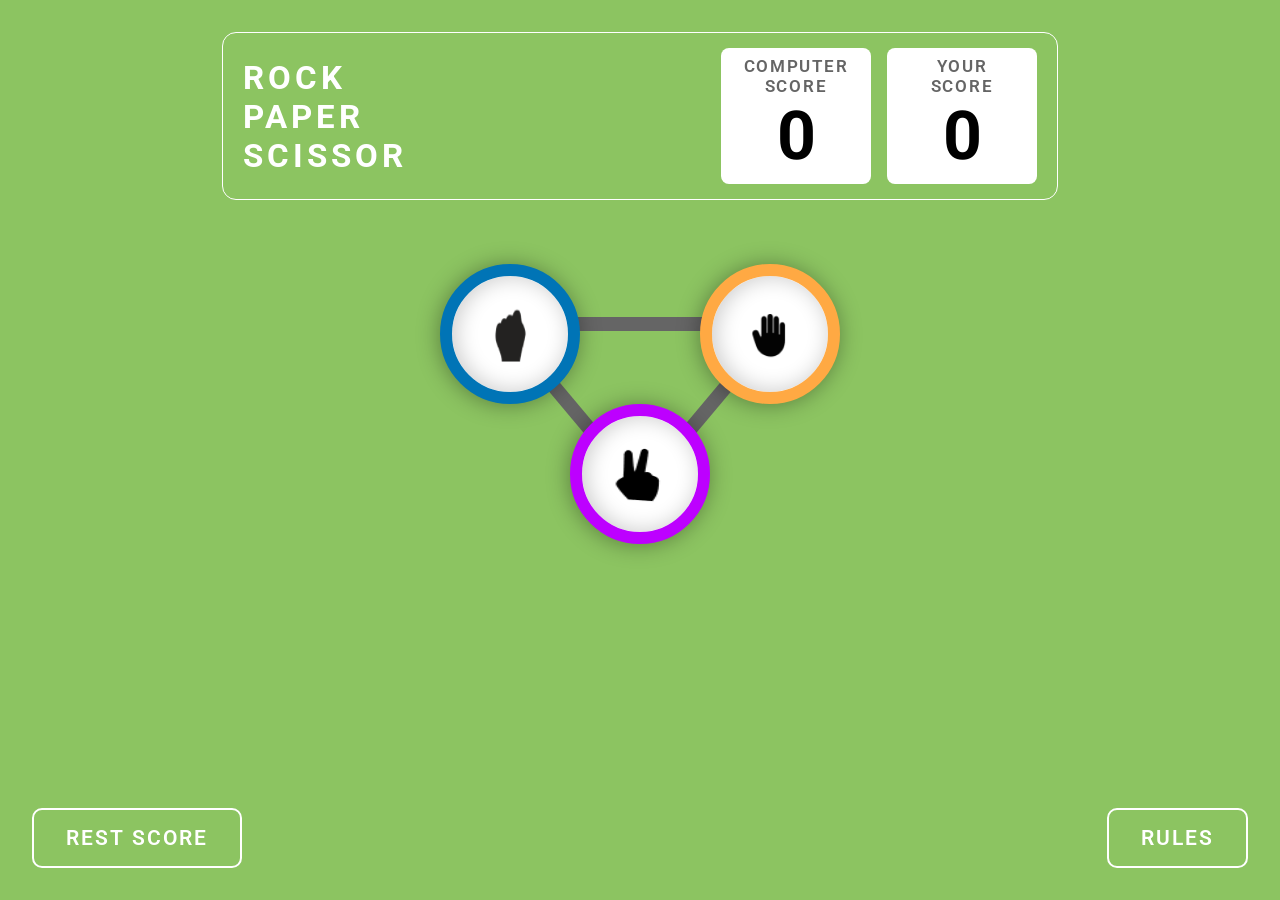
<file: index.html>
<!DOCTYPE html>
<html lang="en">
  <head>
    <meta charset="UTF-8" />
    <meta name="viewport" content="width=device-width, initial-scale=1.0" />
    <title>RPS-Game</title>
    <link rel="stylesheet" href="./style.css" />
    <link
      href="https://fonts.googleapis.com/css2?family=Roboto:wght@100;300;400;500;700;900&display=swap"
      rel="stylesheet"
    />
  </head>
  <body>
    <div class="container">
      <section class="score-board-box">
        <div class="title">
          <h1>
            ROCK <br />
            PAPER <br />
            SCISSOR
          </h1>
        </div>
        <div class="score-board-flex">
          <div class="box">
            <h2>
              COMPUTER <br />
              SCORE
            </h2>
            <h1 id="-pcScore">0</h1>
          </div>
          <div class="box">
            <h2>
              YOUR <br />
              SCORE
            </h2>
            <h1 id="-urScore">0</h1>
          </div>
        </div>
      </section>

      <!-- Playboard-section -->
      <section class="playboard-container" id="playboardBox">
        <div class="playboard">
          <div
            class="rock-box"
            id="rockbox"
            value="rock1"
            onclick="userPlay('rock')"
          >
            <img width="55" height="55" src="./assets/ic-rock.png" alt="" />
          </div>
          <div class="paper-box" id="paperbox" onclick="userPlay('paper')">
            <img width="55" height="55" src="./assets/ic-paper.png" alt="" />
          </div>
          <div class="scissor" id="scissorbox" onclick="userPlay('scissor')">
            <img width="55" height="55" src="./assets/ic-scissor.png" alt="" />
          </div>
        </div>
        <div class="play-board-sticks">
          <div class="stick1"></div>
          <div class="stick2"></div>
          <div class="stick3"></div>
        </div>
      </section>

      <!-- Rest-score -->
      <section class="rest-score-container">
        <button class="rules-btn" onclick="resetScore()">REST SCORE</button>
      </section>

      <!-- Rules-Section -->
      <section class="game-rules-container">
        <div class="game-rules-box">
          <div class="close-btn">
            <img src="./assets/X.svg" alt="" />
          </div>
          <h1>Game Rules</h1>
          <ul class="game-points">
            <li>
              Rock beats scissors, scissors beat paper, and paper beats rock.
            </li>
            <li>
              Agree ahead of time whether you’ll count off “rock, paper,
              scissors, shoot” or just “rock, paper, scissors.”
            </li>
            <li>
              Use rock, paper, scissors to settle minor decisions or simply play
              to pass the time
            </li>
            <li>
              If both players lay down the same hand, each player lays down
              another hand
            </li>
          </ul>
        </div>
        <button class="rules-btn" onclick="rulestab()">RULES</button>
      </section>

      <!-- score-final-txt -->
      <section class="final-result-container hide" id="finalResultBox">
        <div class="wrapper-block">
          <div class="final-result-box">
            <div>
              <h1 class="">YOU PICKED</h1>
              <div class="userIconBox" id="-userIcon">
                <img id="imgIcon" src="./assets/ic-paper.png" alt="" />
              </div>
            </div>
            <div>
              <h1>PC PICKED</h1>
              <div class="pc-result-icon" id="-pcIcon">
                <img id="pcImgIcon" src="./assets/ic-rock.png" alt="" />
              </div>
            </div>
          </div>
          <div class="win-title">
            <h1 id="-winnerTitle">YOU WIN</h1>
            <h2 id="-againstPC">AGAINST PC</h2>
            <button class="play-again-btn" onclick="playAgain()">
              Play Again
            </button>
          </div>
        </div>
      </section>
    </div>

    <script src="./script.js"></script>
  </body>
</html>
</file>
<file: style.css>
* {
  margin: 0;
  padding: 0;
  box-sizing: border-box;
}
body {
  background: #8cc461;
  font-family: "Roboto", sans-serif;
  height: 100vh;
}
.container {
  width: 100%;
  max-width: 900px;
  /* height: 100vh; */
  padding: 2rem;
  margin: auto;
}

.score-board-box {
  padding: 15px 20px;
  border: 1px solid #fff;
  border-radius: 14px;
  display: flex;
  align-items: center;
  justify-content: space-between;
}
.score-board-box .title {
  color: #fff;
  font-family: Roboto;
  font-size: 22px;
  font-style: normal;
  font-weight: 600;
  line-height: normal;
  letter-spacing: 4px;
}
.score-board-flex {
  display: flex;
  align-items: center;
  justify-content: center;
  gap: 1rem;
}
.score-board-flex .box {
  background-color: #fff;
  padding: 0.5rem;
  border-radius: 0.5rem;
  text-align: center;
  width: 150px;
}
.score-board-flex .box h1 {
  font-size: 68px;
}
.score-board-flex .box h2 {
  color: #656565;
  font-family: Roboto;
  font-size: 17px;
  font-style: normal;
  font-weight: 600;
  line-height: normal;
  letter-spacing: 1.7px;
  text-align: center qr12wrraaaa;
}
.score-board-flex .box input {
  width: 40px;
  height: 80px;
  text-align: center;
  line-height: 1.5;
  font-size: 64px;
  border: none;
}
.playboard .rock-box {
  width: 125px;
  height: 125px;
  background-color: #fff;
  border-radius: 50%;
  border: 12px solid red;
  text-align: center;
  margin: auto;
  display: flex;
  align-items: center;
  justify-content: center;
  cursor: pointer;
}
.playboard {
  position: relative;
  max-width: 400px;
  margin: auto;
  margin-top: 4rem;
}
.playboard .rock-box,
.playboard .paper-box,
.playboard .scissor {
  width: 140px;
  height: 140px;
  background-color: #fff;
  border-radius: 50%;
  text-align: center;
  margin: auto;
  display: flex;
  align-items: center;
  justify-content: center;
  cursor: pointer;
  box-shadow: inset 3px 0px 21px 1px rgba(0, 0, 0, 0.2);
  filter: drop-shadow(-1px 1px 11px rgba(0, 0, 0, 0.35));
}
.playboard .rock-box {
  position: absolute;
  left: 0;
  border: 12px solid #0074b6;
}
.rock-box img:hover,
.paper-box img:hover,
.scissor img:hover {
  zoom: 1.5;
}
.playboard .rock-box:hover {
  border: 8px solid #0074b6;
  filter: drop-shadow(-1px 1px 11px rgba(255, 255, 255, 0.35));
}

.playboard .paper-box {
  position: absolute;
  right: 0;
  border: 12px solid #ffa943;
}
.playboard .paper-box:hover {
  border: 8px solid #ffa943;
  filter: drop-shadow(-1px 1px 11px rgba(255, 255, 255, 0.35));
}
.playboard .scissor {
  position: absolute;
  top: 50%;
  left: 50%;
  border: 12px solid #bd00ff;
  transform: translate(-50%, 100%);
  z-index: 1;
}
.playboard .scissor:hover {
  border: 8px solid #bd00ff;
  filter: drop-shadow(-1px 1px 11px rgba(255, 255, 255, 0.35));
}
.play-board-sticks {
  position: relative;
  max-width: 200px;
  margin: auto;
  z-index: -1;
}
.stick1 {
  content: "";
  width: 14px;
  height: 180px;
  background-color: #656565;
  position: absolute;
  top: -30px;
  left: 90px;
  rotate: 90deg;
}
.stick2 {
  content: "";
  width: 14px;
  height: 180px;
  background-color: #656565;
  position: absolute;
  top: 60px;
  left: 30px;
  rotate: 140deg;
}
.stick3 {
  content: "";
  width: 14px;
  height: 180px;
  background-color: #656565;
  position: absolute;
  top: 60px;
  right: 30px;
  rotate: -140deg;
}

.game-rules-container {
  position: absolute;
  bottom: 2rem;
  right: 2rem;
  text-align: end;
}
.rest-score-container {
  position: absolute;
  bottom: 2rem;
  left: 2rem;
  text-align: end;
}
.game-rules-box {
  border-radius: 13px;
  border: 7px solid #fff;
  background: #004429;
  padding: 1.5rem;
  max-width: 280px;
  position: relative;
  text-align: start;
  display: none;
  z-index: 999;
}
.block {
  display: block;
}
.hide {
  display: none;
}
.game-rules-box .close-btn {
  position: absolute;
  top: -2rem;
  right: -30px;
  width: 60px;
  height: 60px;
  background-color: red;
  border: 7px solid #fff;
  border-radius: 50%;
  color: #fff;
  font-size: 24px;
  text-align: center;
  margin: auto;
  display: flex;
  align-items: center;
  justify-content: center;
  cursor: pointer;
}
.game-rules-box .close-btn:hover {
  background: rgb(222, 6, 6);
  border: 4px solid #fff;
}
.game-rules-box h1 {
  color: #fff;
  font-family: Roboto;
  font-size: 29px;
  font-style: normal;
  font-weight: 500;
  line-height: normal;
  text-align: center;
  margin-bottom: 1rem;
}
.game-points {
  padding-left: 0;
  list-style: none;
}
.game-points li {
  color: #fff;
  font-size: 13px;
  font-style: normal;
  font-weight: 400;
  line-height: normal;
  margin-bottom: 1rem;
}
.game-points li::before {
  content: "";
  width: 8px;
  display: inline-block;
  height: 8px;
  background-color: #ffd600;
  margin-right: 8px;
}
.footer-btns {
  display: flex;
  align-items: center;
  justify-content: space-between;
}
.rules-btn {
  border-radius: 10px;
  border: 2px solid #fff;
  background: rgba(217, 217, 217, 0);
  color: #fff;
  font-family: Roboto;
  font-size: 21px;
  font-style: normal;
  font-weight: 600;
  line-height: normal;
  letter-spacing: 2.1px;
  padding: 1rem 2rem;
  cursor: pointer;
  margin-top: 1rem;
}
.rules-btn:hover {
  background-color: #fff;
  color: #656565;
}

/* Final-Result */
.final-result-container {
  max-width: 650px;
  margin: auto;
  margin-top: 6rem;
}
.wrapper-block {
  position: relative;
}
.final-result-box {
  display: flex;
  align-items: center;
  justify-content: space-between;
}
.final-result-box h1 {
  color: #fff;
  font-family: Roboto;
  font-size: 17px;
  font-style: normal;
  font-weight: 600;
  line-height: normal;
  letter-spacing: 1.7px;
  text-align: center;
  margin-bottom: 1rem;
}
.userIconBox,
.pc-result-icon {
  background-color: #fff;
  border: 12px solid #0074b6;
  width: 150px;
  height: 150px;
  border-radius: 50%;
  display: flex;
  align-items: center;
  justify-content: center;
  position: relative;
  box-shadow: inset 3px 0px 21px 1px rgba(0, 0, 0, 0.2);
  /* filter: drop-shadow(-1px 1px 11px rgba(0, 0, 0, 0.35)); */
}
.userIconBox::after,
.pc-result-icon::after {
  content: "";
  background-image: url(./assets/bg-circle.png);
  position: absolute;
  background-repeat: no-repeat;
  background-position: center;
  z-index: -1;
  width: 300px;
  height: 300px;
  background-size: cover;
}
.userIconBox::after {
  display: var(--displayUser);
}
.pc-result-icon::after {
  display: var(--displayPc);
}

.win-title {
  position: absolute;
  left: 50%;
  top: 50%;
  transform: translate(-50%, -50%);
  text-align: center;
}
.win-title h1 {
  color: #fff;
  text-align: center;
  font-size: 39px;
  font-style: normal;
  font-weight: 800;
  line-height: normal;
  letter-spacing: 3.9px;
}
.win-title h2 {
  color: #fff;
  text-align: center;
  font-size: 25px;
  font-style: normal;
  font-weight: 800;
  line-height: normal;
  letter-spacing: 2.5px;
}
.play-again-btn {
  border-radius: 6px;
  border: 2px solid #fff;
  color: #6b6b6b;
  font-size: 15px;
  font-style: normal;
  font-weight: 600;
  line-height: normal;
  padding: 0.5rem 1rem;
  cursor: pointer;
  margin-top: 1rem;
  text-transform: uppercase;
  letter-spacing: 1.5px;
  background-color: #fff;
  border: 1px solid #fff;
}
.play-again-btn:hover {
  color: #fff;
  border: 1px solid #fff;
  background-color: transparent;
}

@media screen and (max-width: 425px) {
  .score-board-box {
    flex-direction: column;
  }
  .rules-btn {
    font-size: 14px;
  }
  .score-board-box .title {
    display: block;
    width: 100%;
    text-align: start;
    font-size: 16px;
  }
  .score-board-box .title h1 {
    margin-bottom: 0.5rem;
    text-align: center;
  }
  .userIconBox,
  .pc-result-icon {
    width: 130px;
    height: 130px;
    border: 10px solid #0074b6;
  }
  .win-title {
    top: 150%;
  }
  .userIconBox::after,
  .pc-result-icon::after {
    width: 200px;
    height: 200px;
  }
  .win-title h2 {
    font-size: 16px;
    opacity: 0.8;
  }
  .win-title h1 {
    font-size: 28px;
    margin-bottom: 1rem;
  }

  .final-result-box h1 {
    margin-bottom: 2rem;
  }
  .final-result-container {
    margin-top: 4rem;
    padding: 0.5rem;
  }
  .container {
    padding: 1rem;
  }
}
@media screen and (max-width: 380px) {
  body {
    height: 130vh;
    position: relative;
  }
}
</file>
